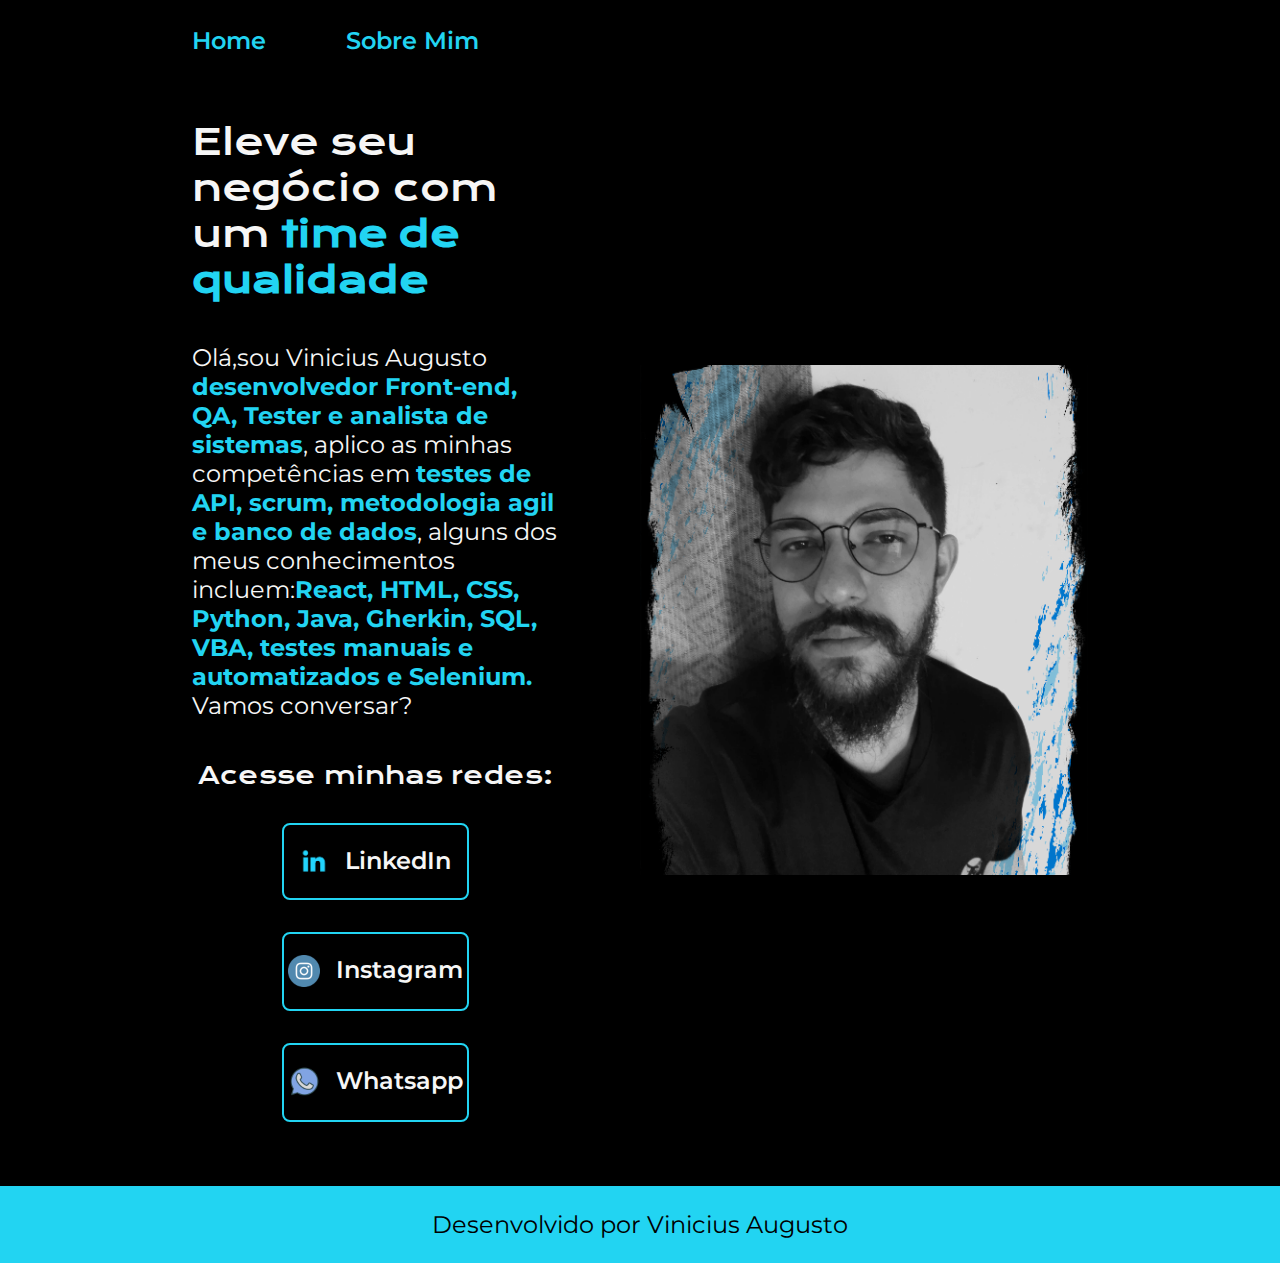
<file: index.html>
<!DOCTYPE html>
<html lang="pt-br">
<head>
    <meta charset="UTF-8">
    <meta name="viewport" content="width=device-width, initial-scale=1.0">
    <title>Home</title>
    <link rel="stylesheet" href="./styles/style.css">
</head>
<body>
    <header class="cabecalho">
        <nav class="cabecalho__menu">
            <a class="cabecalho__menu__link" href="index.html">Home</a>
            <a class="cabecalho__menu__link" href="about.html">Sobre Mim</a>
        </nav>
    </header>
    <main class="apresentacao">
        <section class="apresentacao__conteudo">
            <h1 class="apresentacao__conteudo__titulo">Eleve seu negócio com um <strong class="titulo-destaque">time de qualidade</strong></h1>
            <p class="apresentacao__conteudo__texto">Olá,sou Vinicius Augusto <strong class="qualidade">desenvolvedor Front-end, QA, Tester e analista de sistemas</strong>, aplico as minhas competências em <strong class="qualidade">testes de API, scrum, metodologia agil e banco de dados</strong>, alguns dos meus conhecimentos incluem:<strong class="qualidade">React, HTML, CSS, Python, Java, Gherkin, SQL, VBA, testes manuais e automatizados e Selenium.</strong> Vamos conversar?</p>
            <div class="apresentacao__links">
                <h2 class="apresentacao__links__subtitulo">Acesse minhas redes:</h2>
                <a class="apresentacao__links__navegacao" href="https://www.linkedin.com/in/viniciusaugusto3006/">
                    <img src="./assets/linkein.png"  height="30px" width="30px">
                    LinkedIn
                </a>
                <a class="apresentacao__links__navegacao" href="https://www.instagram.com/viniciusaugst_/">
                    <img src="./assets/instagram.png" height="32px" width="32px">
                    Instagram
                </a>
                <a class="apresentacao__links__navegacao" href="https://wa.me/5511942166646">
                    <img src="./assets/whatsapp.png" height="32px" width="32px">
                    Whatsapp
                </a>
            </div>
        </section>
        <img class="apresentacao__imagem" src="./assets/eu.png" alt="Image" alt="Foto do Profissional">
    </main>
    <footer class="rodape">
        <p>Desenvolvido por Vinicius Augusto</p>
    </footer>
</body>
</html>
</file>
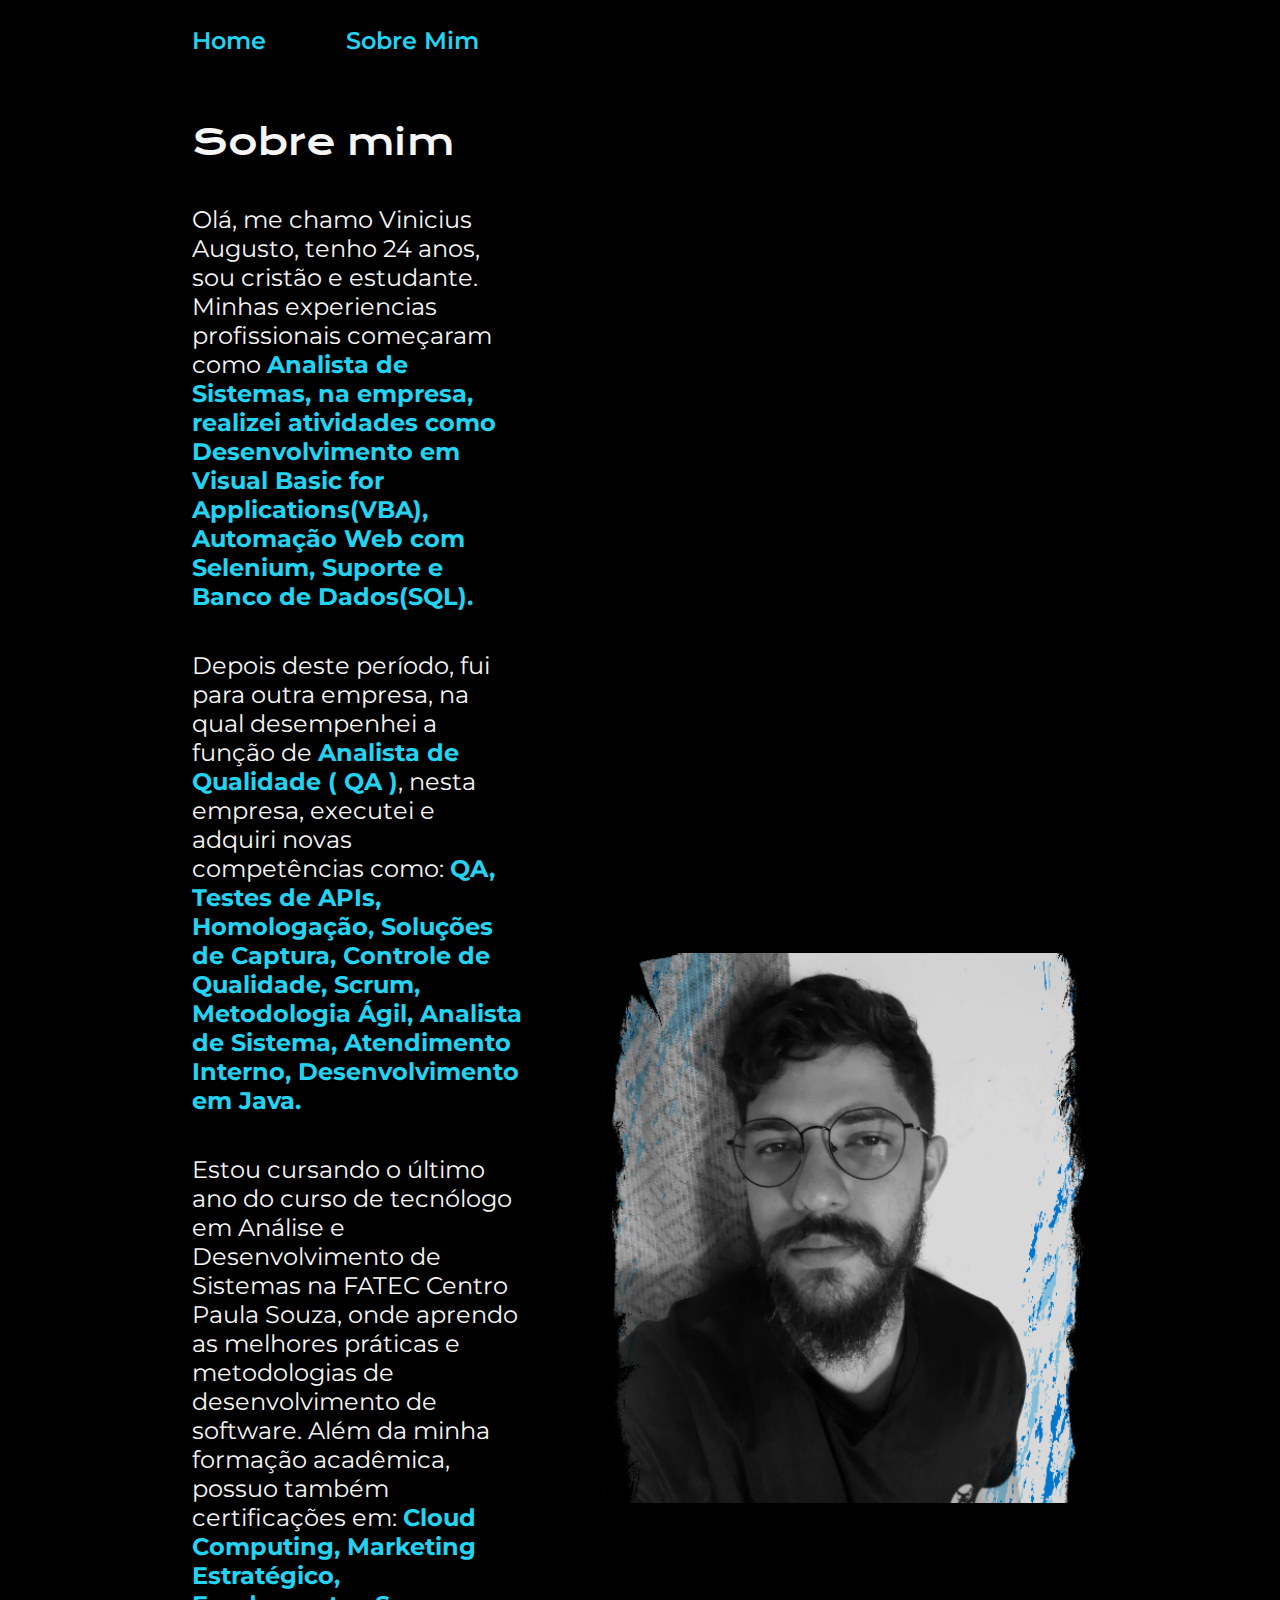
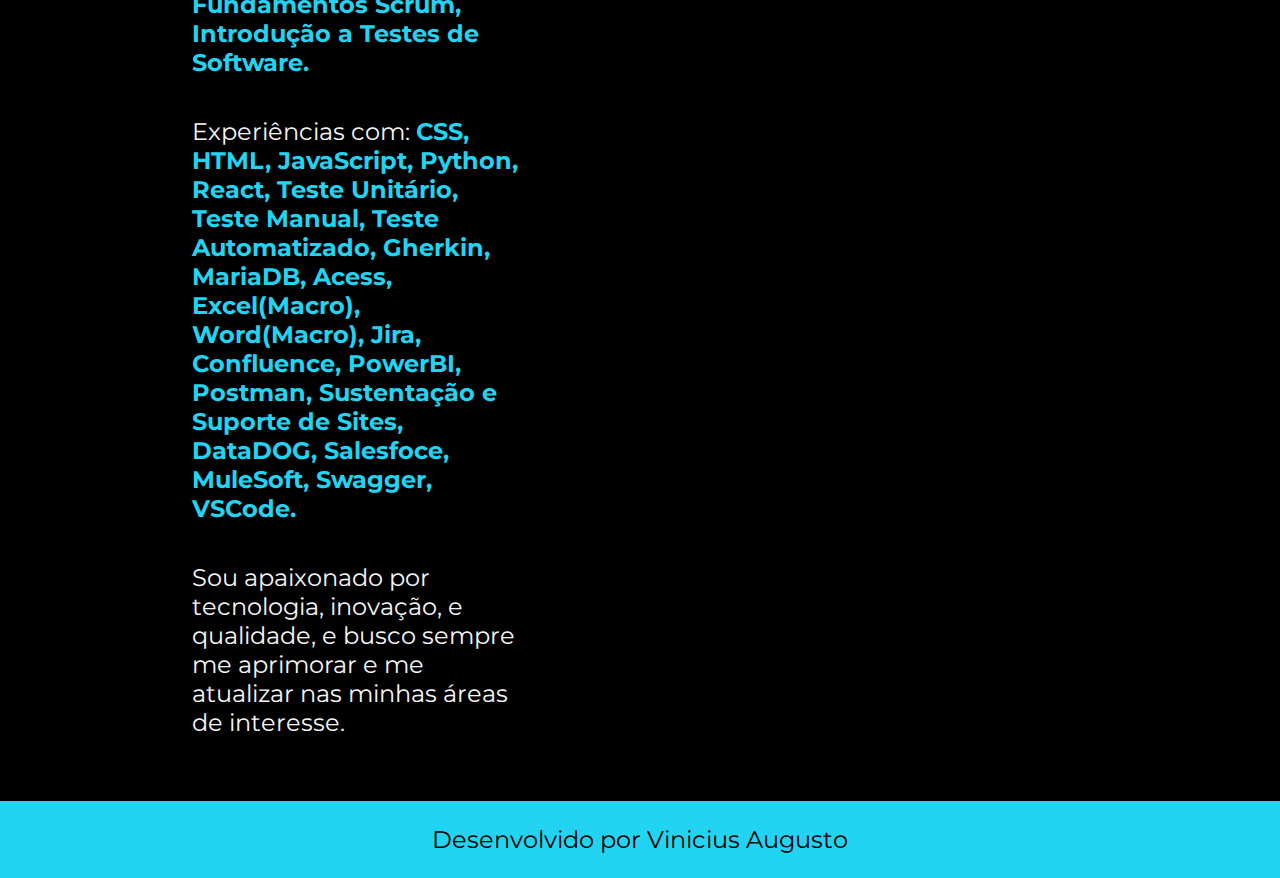
<file: about.html>
<!DOCTYPE html>
<html lang="pt-br">
<head>
    <meta charset="UTF-8">
    <meta name="viewport" content="width=device-width, initial-scale=1.0">
    <title>Sobre mim</title>
    <link rel="stylesheet" href="./styles/style.css">
</head>
<body>
    <header class="cabecalho">
        <nav class="cabecalho__menu">
            <a class="cabecalho__menu__link" href="index.html">Home</a>
            <a class="cabecalho__menu__link" href="about.html">Sobre Mim</a>
        </nav>
    </header>
    <main class="apresentacao">
        <section class="apresentacao__conteudo">
            <h1 class="apresentacao__conteudo__titulo">Sobre mim</h1>
            <p class="apresentacao__conteudo__texto">Olá, me chamo Vinicius Augusto, tenho 24 anos, sou cristão e estudante. Minhas experiencias profissionais começaram como <strong class="qualidade">Analista de Sistemas, na empresa, realizei atividades como Desenvolvimento em Visual Basic for Applications(VBA), Automação Web com Selenium, Suporte e Banco de Dados(SQL).</strong></p>
            <p class="apresentacao__conteudo__texto">Depois deste período, fui para outra empresa, na qual desempenhei a função de <strong class="qualidade">Analista de Qualidade ( QA )</strong>, nesta empresa, executei e adquiri novas competências  como: <strong class="qualidade">QA, Testes de APIs, Homologação, Soluções de Captura, Controle de Qualidade, Scrum, Metodologia Ágil, Analista de Sistema, Atendimento Interno, Desenvolvimento em Java.</strong></p>
            <p class="apresentacao__conteudo__texto">Estou cursando o último ano do curso de tecnólogo em Análise e Desenvolvimento de Sistemas na FATEC Centro Paula Souza, onde aprendo as melhores práticas e metodologias de desenvolvimento de software. Além da minha formação acadêmica, possuo também certificações em: <strong class="qualidade">Cloud Computing, Marketing Estratégico, Fundamentos Scrum, Introdução a Testes de Software.</strong></p>
            <p class="apresentacao__conteudo__texto">Experiências com: <strong class="qualidade">CSS, HTML, JavaScript, Python, React, Teste Unitário, Teste Manual, Teste Automatizado, Gherkin, MariaDB, Acess, Excel(Macro), Word(Macro), Jira, Confluence, PowerBI, Postman, Sustentação e Suporte de Sites, DataDOG, Salesfoce, MuleSoft, Swagger, VSCode.</strong></p>
            <p class="apresentacao__conteudo__texto">Sou apaixonado por tecnologia, inovação, e qualidade, e busco sempre me aprimorar e me atualizar nas minhas áreas de interesse.</p>
        </section>
        <img src="./assets/eu.png" alt="Image" height="550px" width="488px" border-radius: 16px;  alt="Foto do Profissional">
    </main>
    <footer class="rodape">
        <p>Desenvolvido por Vinicius Augusto</p>
    </footer>
</body>
</html>
</file>
<file: styles/style.css>
@import url('https://fonts.googleapis.com/css2?family=Jersey+15&family=Krona+One&family=Montserrat:ital,wght@0,100..900;1,100..900&display=swap');
:root{
    --cor-primaria: #000000;
    --cor-secundaria: #F6F6F6;
    --cor-especial: #22d4f2;
    --cor-hover: #272727;

    --fonte-primaria: "Krona One", sans-serif;
    --fonte-secundaria:"Montserrat", sans-serif;
}

* {
    margin: 0;
    padding: 0;
}

body {
    /* height: 100vh; */
    box-sizing: border-box;
    background-color: var(--cor-primaria);
    color: var(--cor-secundaria);
}

.cabecalho{
    padding: 2% 0% 0% 15%;
}

.cabecalho__menu {
    display: flex;
    gap: 80px;
}

.cabecalho__menu__link{
    font-family: var(--fonte-secundaria);
    font-size: 1.5rem;
    font-weight: 600;
    color: var(--cor-especial);
    text-decoration: none;
}

.qualidade{
    color: var(--cor-especial);
}

.apresentacao{
    padding: 5% 15%;
    display: flex;
    align-items: center;
    justify-content: space-between;
    gap: 82px;
}

.apresentacao__conteudo {
    width: 50%;
    display: flex;
    flex-direction: column;
    gap: 40px;
}

.apresentacao__conteudo__titulo {
    font-family: var(--fonte-primaria);
    font-weight: 400;
    font-size: 2.25rem;
}

.titulo-destaque{
    color: var(--cor-especial);
}

.apresentacao__conteudo__texto {
    font-family: var(--fonte-secundaria);
    font-weight: 400;
    font-size: 1.5rem;
}

.apresentacao__links {
    display: flex;
    align-items: center;
    flex-direction: column;
    justify-content: space-between;
    gap: 32px;
}

.apresentacao__links__subtitulo {
    font-family: var(--fonte-primaria);
    font-weight: 400;
    font-size: 1.5rem;
}

.apresentacao__links__navegacao {
    display: flex;
    justify-content: center;
    gap: 16px;
    border: 2px solid var(--cor-especial);
    width: 50%;
    text-align: center;
    border-radius: 8px;
    font-size: 1.5rem;
    font-weight: 600;
    text-decoration: none;
    color: var(--cor-secundaria);
    font-family: var(--fonte-secundaria);
    padding: 21.5px 0;
}

.apresentacao__links__link:hover {
    cursor: pointer;
    background-color: var(--cor-hover);
}

.apresentacao__imagem {
    width: 50%;
}

.rodape{
    padding: 24px;
    color: var(--cor-primaria);
    background-color: var(--cor-especial);
    text-align: center;
    font-family: var(--fonte-secundaria);
    font-size: 1.5rem;
    font-weight: 400;
}

@media (max-width: 1200px) {

    .cabecalho{
        padding: 10%;
    }

    .cabecalho__menu{
        justify-content: center;
    }

    .apresentacao{
        flex-direction: column-reverse;
        padding: 5%;
    }

    .apresentacao__conteudo{
        width: auto;
    }
}
</file>
